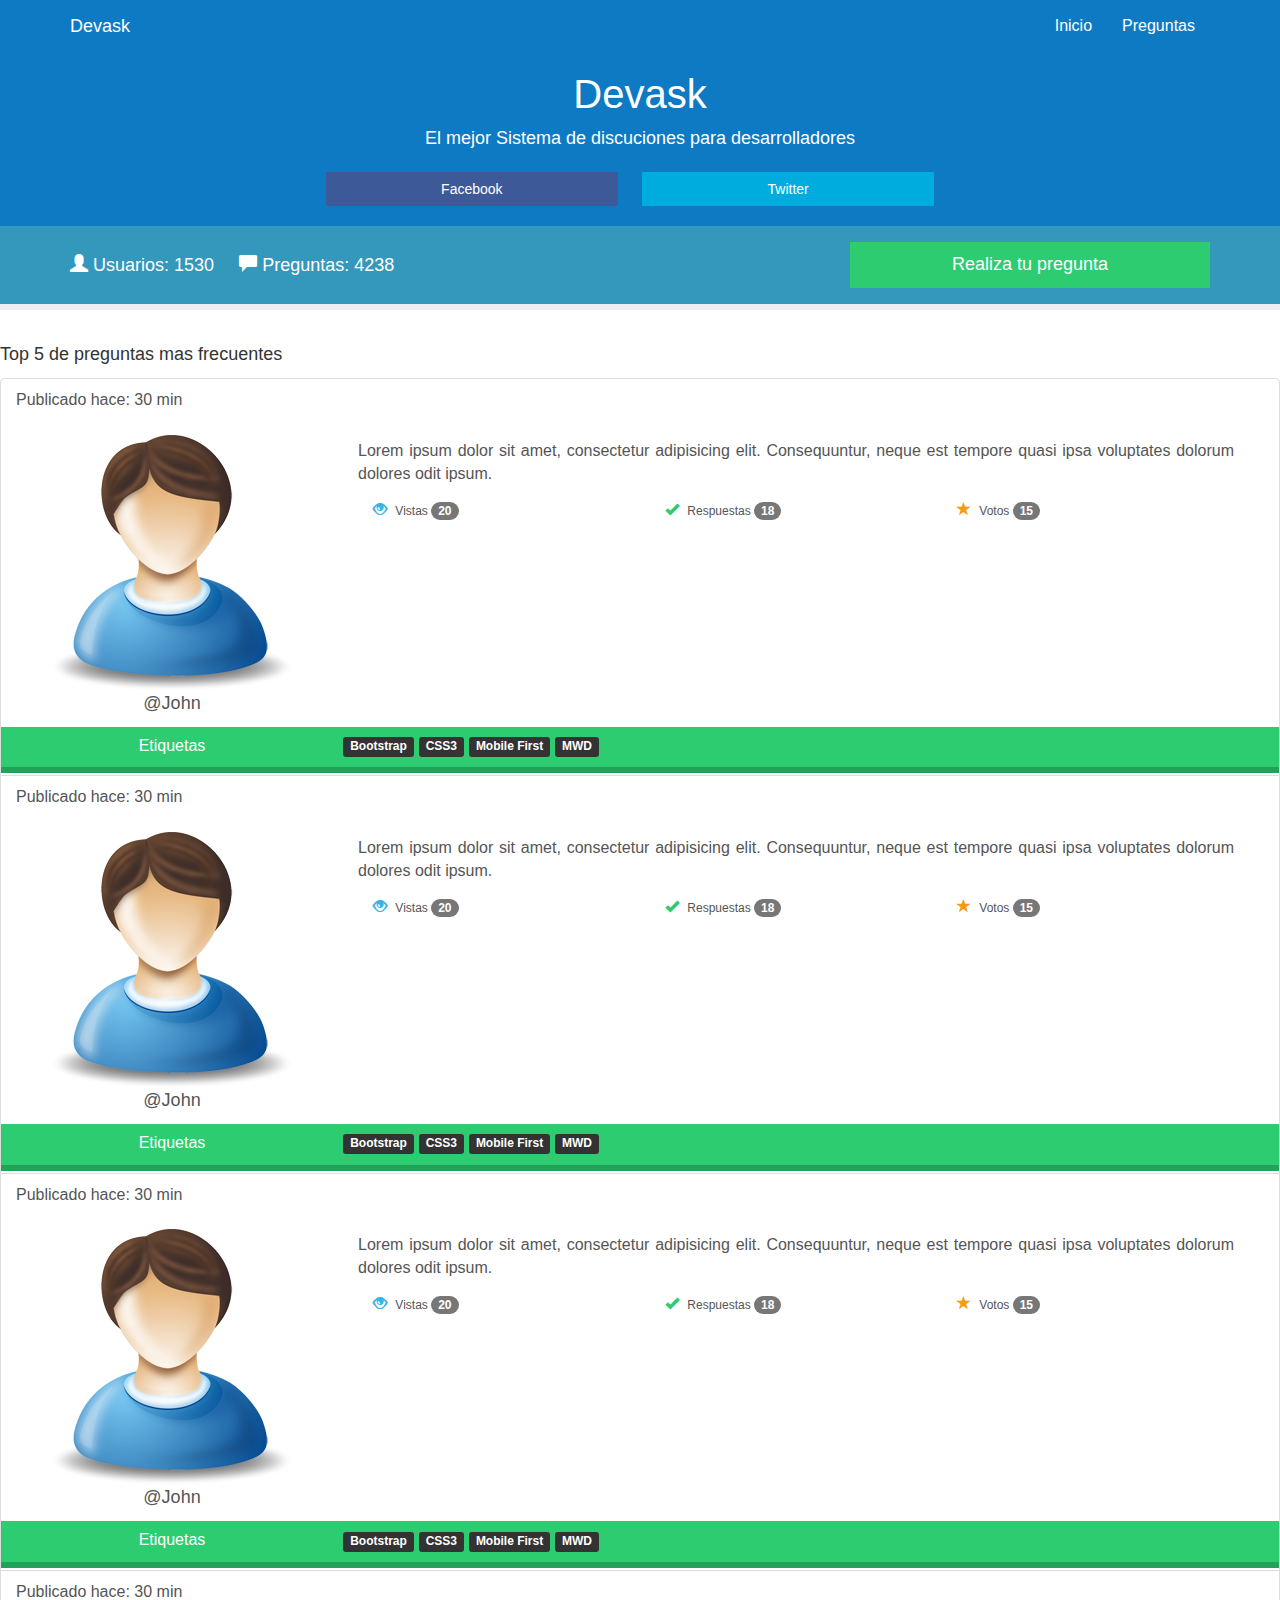
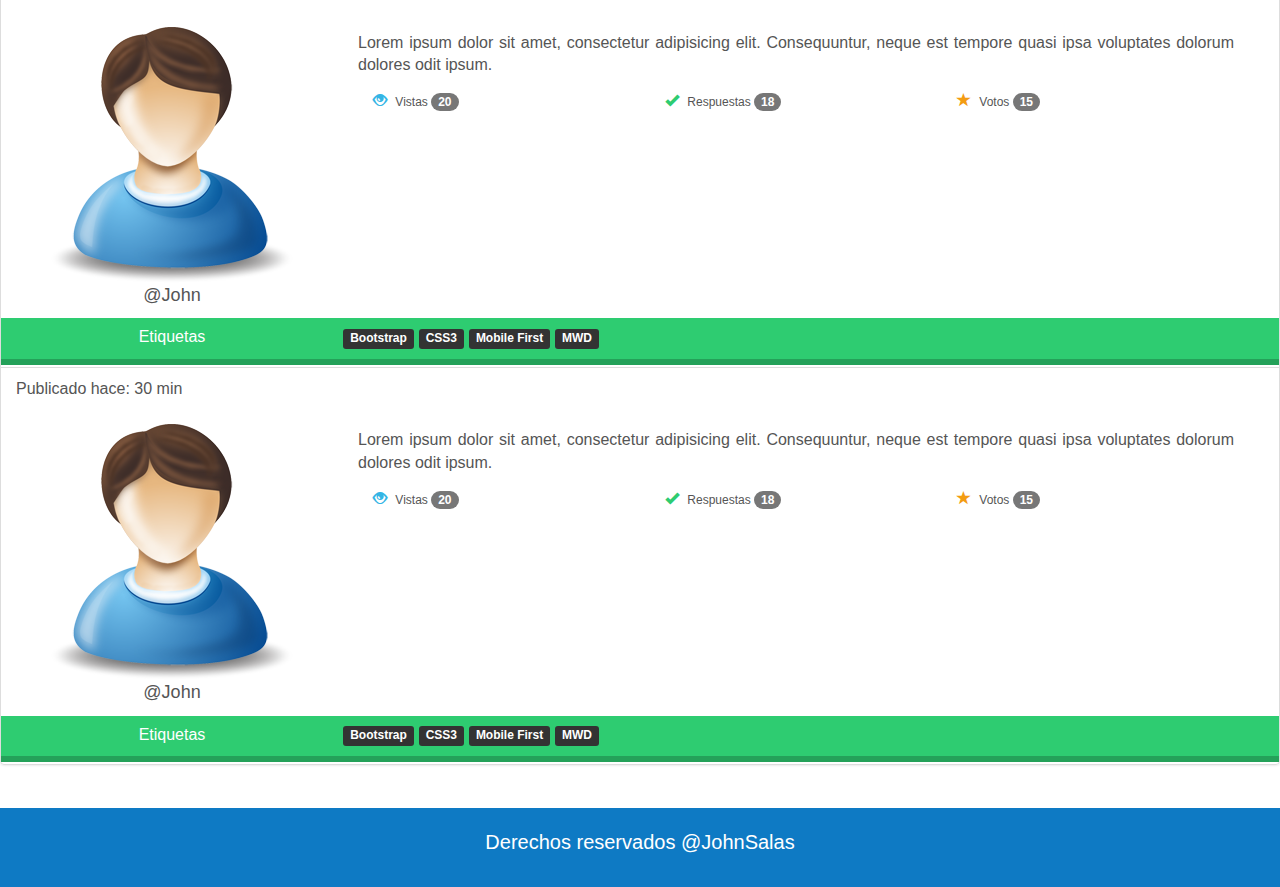
<file: devask/index.html>
<!doctype html>
<!--[if lt IE 7]>      <html class="no-js lt-ie9 lt-ie8 lt-ie7" lang=""> <![endif]-->
<!--[if IE 7]>         <html class="no-js lt-ie9 lt-ie8" lang=""> <![endif]-->
<!--[if IE 8]>         <html class="no-js lt-ie9" lang=""> <![endif]-->
<!--[if gt IE 8]><!--> <html class="no-js" lang=""> <!--<![endif]-->

<head>
    <meta charset="utf-8">
    <meta http-equiv="X-UA-Compatible" content="IE=edge,chrome=1">
    <title></title>
    <meta name="description" content="">
    <meta name="viewport" content="width=device-width, initial-scale=1">

    <link rel="stylesheet" href="css/bootstrap.min.css">
    </style>
    <link rel="stylesheet" href="css/bootstrap-theme.min.css">
    <link rel="stylesheet" href="css/main.css">

    <script src="js/vendor/modernizr-2.8.3.min.js"></script>
</head>

<body>
    <!--[if lt IE 8]>
            <p class="browserupgrade">You are using an <strong>outdated</strong> browser. Please <a href="http://browsehappy.com/">upgrade your browser</a> to improve your experience.</p>
        <![endif]-->

    <nav class="navbar navbar-personalizado">
        <div class="container">
            <div class="navbar-header">
                <button class="navbar-toggle" data-toggle="collapse" data-target="#menu">
                    <span class="icon-bar app-bar"></span>
                    <span class="icon-bar app-bar"></span>
                    <span class="icon-bar app-bar"></span>
                </button>
                <a href="" class="navbar-brand link-personalizado">Devask</a>
            </div>
            <div class="collapse navbar-collapse" id="menu">
                <ul class="nav navbar-nav navbar-right nav-personalizado">
                    <li><a href="#">Inicio</a></li>
                    <li><a href="#">Preguntas</a></li>
                </ul>
            </div>

        </div>
    </nav>
    <section class="app-principal">
        <div class="container">
            <h1 class="app-titulo">Devask</h1>
            <p class="app-descripcion">El mejor Sistema de discuciones para desarrolladores</p>
            <div class="app-redes">
                <div class="app-sociales">
                    <div class="app-facebook">
                        <button class="btn btn-facebook btn-block"><span class="icon-facebook"></span><span>Facebook</span></button>
                    </div>
                    <div class="app-twitter">
                        <button class="btn btn-twitter btn-block"><span class="icon-twitter"></span><span>Twitter</span></button>
                    </div>
                </div>
            </div>
        </div>
    </section>
    <section class="app-preguntar">
        <div class="container">
            <div class="row">
                <div class="hidden-xs col-sm-6">
                    <div class="app-datos">
                        <div class="gl-usuario">
                            <span class="glyphicon glyphicon-user"></span>
                            <span>Usuarios:   1530</span>
                        </div>
                        <div class="gl-preguntas">
                            <span class="glyphicon glyphicon-comment"></span>
                            <span>Preguntas:   4238</span>
                        </div>
                    </div>
                </div>
                <div class="col-xs-12 col-sm-offset-2 col-sm-4">
                    <button class="btn btn-preguntar btn-block btn-lg">
                        <span>Realiza tu pregunta</span>
                    </button>
                </div>
            </div>
        </div>
    </section>
    <secion class="container">
        <p class="app-top">Top 5 de preguntas mas frecuentes</p>
        <div class="list-group">

            <a href="#" class="list-group-item">
                <div class="row">
                    <div class="col-xs-12 col-sm-12 col-md-12">
                        <span>Publicado hace: 30 min</span>
                        <br>
                        <br>
                    </div>
                    <div class="col-xs-12 col-sm-12 col-md-12">
                        <div class="col-xs-3">
                            <figure><img src="img/user.png" alt="Usuario" class="img-responsive app-img-centrar">
                                <p class="app-user">@John</p>
                            </figure>
                        </div>
                        <div class="col-xs-9">
                            <div class="col-xs-12">
                                <p class="app-justificar">Lorem ipsum dolor sit amet, consectetur adipisicing elit. Consequuntur, neque est tempore quasi ipsa voluptates dolorum dolores odit ipsum.</p>
                            </div>
                            <div class="hidden-xs col-sm-12 app-textM">
                                <div class="col-sm-4">
                                    <span class="glyphicon glyphicon-eye-open gl-vistas"></span>
                                    <span>Vistas</span>
                                    <span class="badge">20</span>
                                </div>
                                <div class="col-sm-4">
                                    <span class="glyphicon glyphicon-ok gl-respuestas"></span>
                                    <span>Respuestas</span>
                                    <span class="badge">18</span>
                                </div>
                                <div class="col-sm-4">
                                    <span class="glyphicon glyphicon-star gl-votos"></span>
                                    <span>Votos</span>
                                    <span class="badge">15</span>
                                </div>
                            </div>
                        </div>
                    </div>
                    <div class="hidden-xs hidden-sm col-md-12 app-etiquetas">
                        <div class="col-md-3">
                            <p class="app-centrar">Etiquetas</p>
                        </div>
                        <div class="col-md-9">
                            <span class="label label-etiqueta">Bootstrap</span>
                            <span class="label label-etiqueta">CSS3</span>
                            <span class="label label-etiqueta">Mobile First</span>
                            <span class="label label-etiqueta">MWD</span>
                        </div>
                    </div>
                </div>
            </a>
            <a href="#" class="list-group-item">
                <div class="row">
                    <div class="col-xs-12 col-sm-12 col-md-12">
                        <span>Publicado hace: 30 min</span>
                        <br>
                        <br>
                    </div>
                    <div class="col-xs-12 col-sm-12 col-md-12">
                        <div class="col-xs-3">
                            <figure><img src="img/user.png" alt="Usuario" class="img-responsive app-img-centrar">
                                <p class="app-user">@John</p>
                            </figure>
                        </div>
                        <div class="col-xs-9">
                            <div class="col-xs-12">
                                <p class="app-justificar">Lorem ipsum dolor sit amet, consectetur adipisicing elit. Consequuntur, neque est tempore quasi ipsa voluptates dolorum dolores odit ipsum.</p>
                            </div>
                            <div class="hidden-xs col-sm-12 app-textM">
                                <div class="col-sm-4">
                                    <span class="glyphicon glyphicon-eye-open gl-vistas"></span>
                                    <span>Vistas</span>
                                    <span class="badge">20</span>
                                </div>
                                <div class="col-sm-4">
                                    <span class="glyphicon glyphicon-ok gl-respuestas"></span>
                                    <span>Respuestas</span>
                                    <span class="badge">18</span>
                                </div>
                                <div class="col-sm-4">
                                    <span class="glyphicon glyphicon-star gl-votos"></span>
                                    <span>Votos</span>
                                    <span class="badge">15</span>
                                </div>
                            </div>
                        </div>
                    </div>
                    <div class="hidden-xs hidden-sm col-md-12 app-etiquetas">
                        <div class="col-md-3">
                            <p class="app-centrar">Etiquetas</p>
                        </div>
                        <div class="col-md-9">
                            <span class="label label-etiqueta">Bootstrap</span>
                            <span class="label label-etiqueta">CSS3</span>
                            <span class="label label-etiqueta">Mobile First</span>
                            <span class="label label-etiqueta">MWD</span>
                        </div>
                    </div>
                </div>
            </a>
            <a href="#" class="list-group-item">
                <div class="row">
                    <div class="col-xs-12 col-sm-12 col-md-12">
                        <span>Publicado hace: 30 min</span>
                        <br>
                        <br>
                    </div>
                    <div class="col-xs-12 col-sm-12 col-md-12">
                        <div class="col-xs-3">
                            <figure><img src="img/user.png" alt="Usuario" class="img-responsive app-img-centrar">
                                <p class="app-user">@John</p>
                            </figure>
                        </div>
                        <div class="col-xs-9">
                            <div class="col-xs-12">
                                <p class="app-justificar">Lorem ipsum dolor sit amet, consectetur adipisicing elit. Consequuntur, neque est tempore quasi ipsa voluptates dolorum dolores odit ipsum.</p>
                            </div>
                            <div class="hidden-xs col-sm-12 app-textM">
                                <div class="col-sm-4">
                                    <span class="glyphicon glyphicon-eye-open gl-vistas"></span>
                                    <span>Vistas</span>
                                    <span class="badge">20</span>
                                </div>
                                <div class="col-sm-4">
                                    <span class="glyphicon glyphicon-ok gl-respuestas"></span>
                                    <span>Respuestas</span>
                                    <span class="badge">18</span>
                                </div>
                                <div class="col-sm-4">
                                    <span class="glyphicon glyphicon-star gl-votos"></span>
                                    <span>Votos</span>
                                    <span class="badge">15</span>
                                </div>
                            </div>
                        </div>
                    </div>
                    <div class="hidden-xs hidden-sm col-md-12 app-etiquetas">
                        <div class="col-md-3">
                            <p class="app-centrar">Etiquetas</p>
                        </div>
                        <div class="col-md-9">
                            <span class="label label-etiqueta">Bootstrap</span>
                            <span class="label label-etiqueta">CSS3</span>
                            <span class="label label-etiqueta">Mobile First</span>
                            <span class="label label-etiqueta">MWD</span>
                        </div>
                    </div>
                </div>
            </a>
            <a href="#" class="list-group-item">
                <div class="row">
                    <div class="col-xs-12 col-sm-12 col-md-12">
                        <span>Publicado hace: 30 min</span>
                        <br>
                        <br>
                    </div>
                    <div class="col-xs-12 col-sm-12 col-md-12">
                        <div class="col-xs-3">
                            <figure><img src="img/user.png" alt="Usuario" class="img-responsive app-img-centrar">
                                <p class="app-user">@John</p>
                            </figure>
                        </div>
                        <div class="col-xs-9">
                            <div class="col-xs-12">
                                <p class="app-justificar">Lorem ipsum dolor sit amet, consectetur adipisicing elit. Consequuntur, neque est tempore quasi ipsa voluptates dolorum dolores odit ipsum.</p>
                            </div>
                            <div class="hidden-xs col-sm-12 app-textM">
                                <div class="col-sm-4">
                                    <span class="glyphicon glyphicon-eye-open gl-vistas"></span>
                                    <span>Vistas</span>
                                    <span class="badge">20</span>
                                </div>
                                <div class="col-sm-4">
                                    <span class="glyphicon glyphicon-ok gl-respuestas"></span>
                                    <span>Respuestas</span>
                                    <span class="badge">18</span>
                                </div>
                                <div class="col-sm-4">
                                    <span class="glyphicon glyphicon-star gl-votos"></span>
                                    <span>Votos</span>
                                    <span class="badge">15</span>
                                </div>
                            </div>
                        </div>
                    </div>
                    <div class="hidden-xs hidden-sm col-md-12 app-etiquetas">
                        <div class="col-md-3">
                            <p class="app-centrar">Etiquetas</p>
                        </div>
                        <div class="col-md-9">
                            <span class="label label-etiqueta">Bootstrap</span>
                            <span class="label label-etiqueta">CSS3</span>
                            <span class="label label-etiqueta">Mobile First</span>
                            <span class="label label-etiqueta">MWD</span>
                        </div>
                    </div>
                </div>
            </a>
            <a href="#" class="list-group-item">
                <div class="row">
                    <div class="col-xs-12 col-sm-12 col-md-12">
                        <span>Publicado hace: 30 min</span>
                        <br>
                        <br>
                    </div>
                    <div class="col-xs-12 col-sm-12 col-md-12">
                        <div class="col-xs-3">
                            <figure><img src="img/user.png" alt="Usuario" class="img-responsive app-img-centrar">
                                <p class="app-user">@John</p>
                            </figure>
                        </div>
                        <div class="col-xs-9">
                            <div class="col-xs-12">
                                <p class="app-justificar">Lorem ipsum dolor sit amet, consectetur adipisicing elit. Consequuntur, neque est tempore quasi ipsa voluptates dolorum dolores odit ipsum.</p>
                            </div>
                            <div class="hidden-xs col-sm-12 app-textM">
                                <div class="col-sm-4">
                                    <span class="glyphicon glyphicon-eye-open gl-vistas"></span>
                                    <span>Vistas</span>
                                    <span class="badge">20</span>
                                </div>
                                <div class="col-sm-4">
                                    <span class="glyphicon glyphicon-ok gl-respuestas"></span>
                                    <span>Respuestas</span>
                                    <span class="badge">18</span>
                                </div>
                                <div class="col-sm-4">
                                    <span class="glyphicon glyphicon-star gl-votos"></span>
                                    <span>Votos</span>
                                    <span class="badge">15</span>
                                </div>
                            </div>
                        </div>
                    </div>
                    <div class="hidden-xs hidden-sm col-md-12 app-etiquetas">
                        <div class="col-md-3">
                            <p class="app-centrar">Etiquetas</p>
                        </div>
                        <div class="col-md-9">
                            <span class="label label-etiqueta">Bootstrap</span>
                            <span class="label label-etiqueta">CSS3</span>
                            <span class="label label-etiqueta">Mobile First</span>
                            <span class="label label-etiqueta">MWD</span>
                        </div>
                    </div>
                </div>
            </a>
        </div>
    </secion>
    <footer class="app-footer">
        <div class="container">
            <p>Derechos reservados @JohnSalas</p>
        </div>
    </footer>
    <script>
        window.jQuery || document.write('<script src="js/vendor/jquery-1.11.2.min.js"><\/script>')
    </script>

    <script src="js/vendor/bootstrap.min.js"></script>

    <script src="js/main.js"></script>
</body>
</html>
</file>
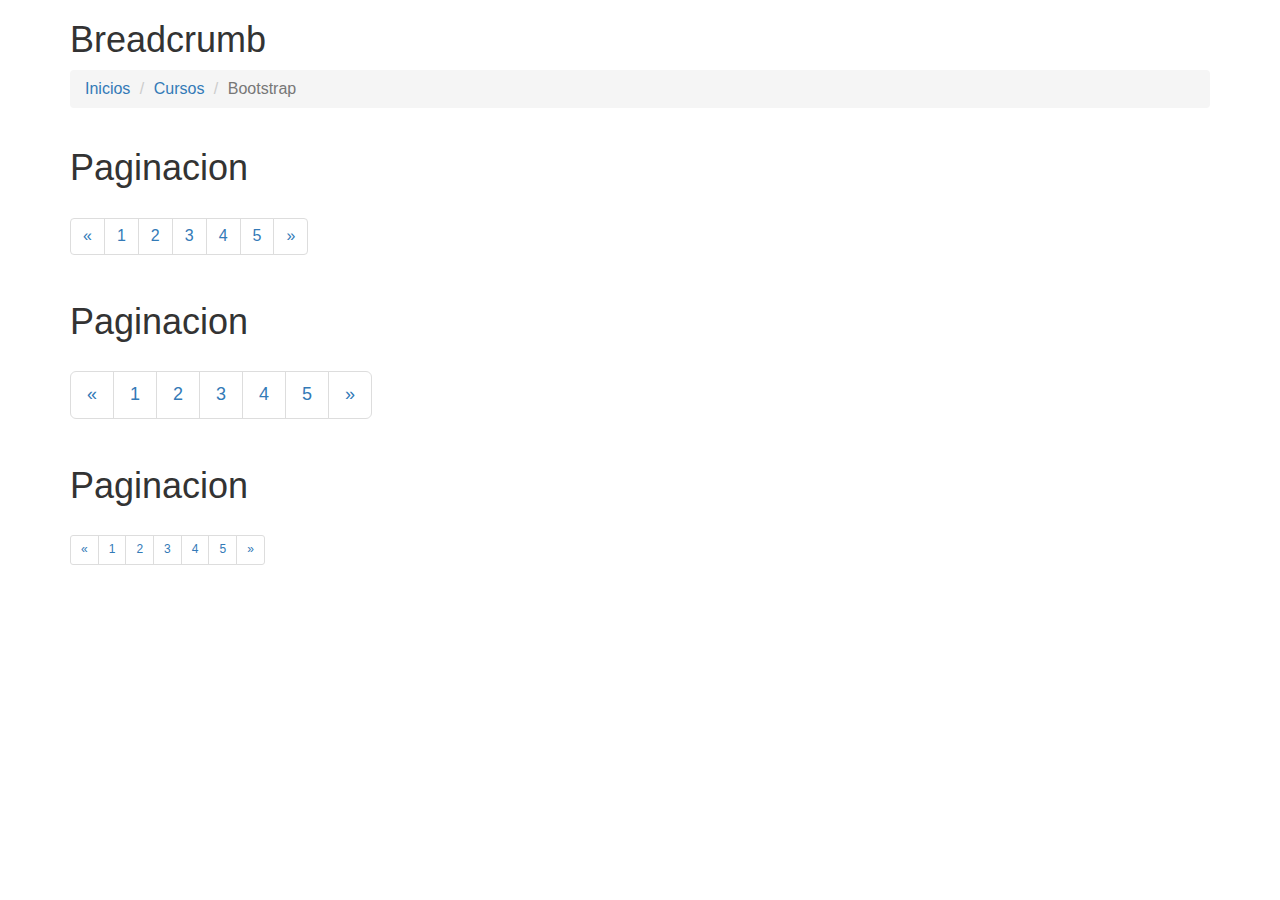
<file: devask/componentes.html>
<!doctype html>
<!--[if lt IE 7]>      <html class="no-js lt-ie9 lt-ie8 lt-ie7" lang=""> <![endif]-->
<!--[if IE 7]>         <html class="no-js lt-ie9 lt-ie8" lang=""> <![endif]-->
<!--[if IE 8]>         <html class="no-js lt-ie9" lang=""> <![endif]-->
<!--[if gt IE 8]><!-->
<html class="no-js" lang="">
<!--<![endif]-->

<head>
    <meta charset="utf-8">
    <meta http-equiv="X-UA-Compatible" content="IE=edge,chrome=1">
    <title></title>
    <meta name="description" content="">
    <meta name="viewport" content="width=device-width, initial-scale=1">

    <link rel="stylesheet" href="css/bootstrap.min.css">
    </style>
    <link rel="stylesheet" href="css/bootstrap-theme.min.css">
    <link rel="stylesheet" href="css/main.css">

    <script src="js/vendor/modernizr-2.8.3.min.js"></script>
</head>

<body>
    <!--[if lt IE 8]>
            <p class="browserupgrade">You are using an <strong>outdated</strong> browser. Please <a href="http://browsehappy.com/">upgrade your browser</a> to improve your experience.</p>
        <![endif]-->

    <div class="container">
        <h1>Breadcrumb</h1>
        <ol class="breadcrumb">
            <li><a href="#">Inicios</a></li>
            <li><a href="#">Cursos</a></li>
            <li class="active">Bootstrap</li>
        </ol>
    </div>

    <div class="container">
        <h1>Paginacion</h1>
        <ul class="pagination">
            <li><a href="#">&laquo;</a></li>
            <li><a href="#">1</a></li>
            <li><a href="#">2</a></li>
            <li><a href="#">3</a></li>
            <li><a href="#">4</a></li>
            <li><a href="#">5</a></li>
            <li><a href="#">&raquo;</a></li>
        </ul>
    </div>
    <div class="container">
        <h1>Paginacion</h1>
        <ul class="pagination pagination-lg">
            <li><a href="#">&laquo;</a></li>
            <li><a href="#">1</a></li>
            <li><a href="#">2</a></li>
            <li><a href="#">3</a></li>
            <li><a href="#">4</a></li>
            <li><a href="#">5</a></li>
            <li><a href="#">&raquo;</a></li>
        </ul>
    </div>
    <div class="container">
        <h1>Paginacion</h1>
        <ul class="pagination pagination-sm">
            <li><a href="#">&laquo;</a></li>
            <li><a href="#">1</a></li>
            <li><a href="#">2</a></li>
            <li><a href="#">3</a></li>
            <li><a href="#">4</a></li>
            <li><a href="#">5</a></li>
            <li><a href="#">&raquo;</a></li>
        </ul>
    </div>

    <script>
        window.jQuery || document.write('<script src="js/vendor/jquery-1.11.2.min.js"><\/script>')
    </script>

    <script src="js/vendor/bootstrap.min.js"></script>

    <script src="js/main.js"></script>
</body>

</html>
</file>
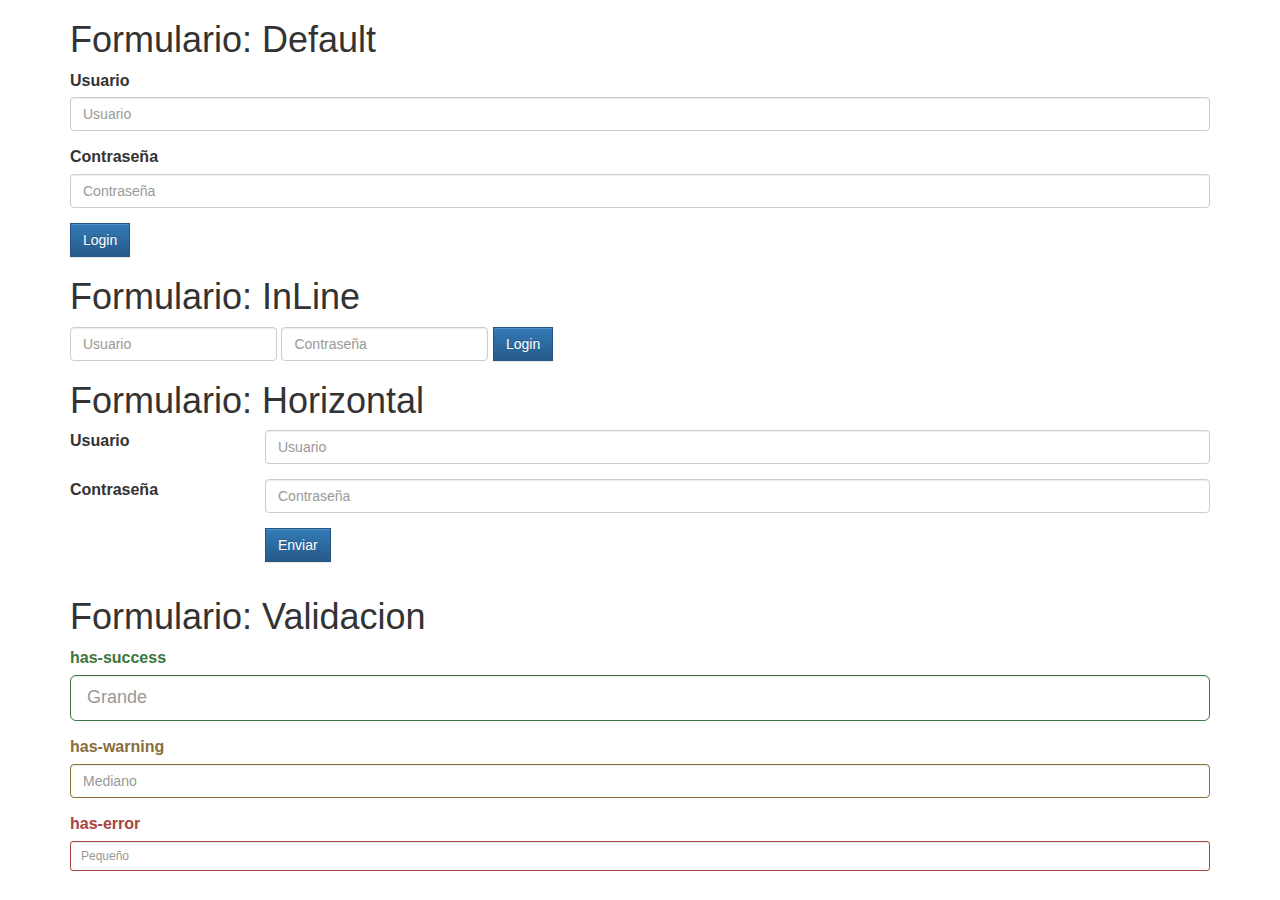
<file: devask/formularios.html>
<!doctype html>
<!--[if lt IE 7]>      <html class="no-js lt-ie9 lt-ie8 lt-ie7" lang=""> <![endif]-->
<!--[if IE 7]>         <html class="no-js lt-ie9 lt-ie8" lang=""> <![endif]-->
<!--[if IE 8]>         <html class="no-js lt-ie9" lang=""> <![endif]-->
<!--[if gt IE 8]><!--> 
<html class="no-js" lang=""> <!--<![endif]-->

<head>
    <meta charset="utf-8">
    <meta http-equiv="X-UA-Compatible" content="IE=edge,chrome=1">
    <title></title>
    <meta name="description" content="">
    <meta name="viewport" content="width=device-width, initial-scale=1">

    <link rel="stylesheet" href="css/bootstrap.min.css">
    </style>
    <link rel="stylesheet" href="css/bootstrap-theme.min.css">
    <link rel="stylesheet" href="css/main.css">

    <script src="js/vendor/modernizr-2.8.3.min.js"></script>
</head>

<body>
    <!--[if lt IE 8]>
            <p class="browserupgrade">You are using an <strong>outdated</strong> browser. Please <a href="http://browsehappy.com/">upgrade your browser</a> to improve your experience.</p>
        <![endif]-->

    <div class="container">
        <h1>Formulario: Default</h1>
        <form>
            <div class="form-group">
                <label for="Usuario">Usuario</label>
                <input type="text" class="form-control" placeholder="Usuario" id="Usuario">
            </div>
            <div class="form-group">
                <label for="Contraseña">Contraseña</label>
                <input type="text" class="form-control" placeholder="Contraseña" id="Contraseña">
            </div>
            <button class="btn btn-primary">Login</button>
        </form>
    </div>

    <div class="container">
        <h1>Formulario: InLine</h1>
        <form class="form-inline">
            <div class="form-group">
                <label for="Usuario" class="sr-only">Usuario</label>
                <input type="text" class="form-control" placeholder="Usuario" id="Usuario">
            </div>
            <div class="form-group">
                <label for="Contraseña" class="sr-only">Contraseña</label>
                <input type="text" class="form-control" placeholder="Contraseña" id="Contraseña">
            </div>
            <button class="btn btn-primary">Login</button>
        </form>
    </div>

    <div class="container">
        <h1>Formulario: Horizontal</h1>
        <form class="form-horizontal">
            <div class="form-group">
                <label for="Usuario" class="col-sm-2">Usuario</label>
                <div class="col-sm-10">
                    <input type="text" class="form-control" placeholder="Usuario">
                </div>
            </div>
            <div class="form-group">
                <label for="Contraseña" class="col-sm-2">Contraseña</label>
                <div class="col-sm-10">
                    <input type="text" class="form-control" placeholder="Contraseña">
                </div>
            </div>
            <div class="form-group">
                <div class="col-sm-offset-2 col-sm-10">
                    <button class="btn btn-primary">Enviar</button>
                </div>
            </div>
        </form>
    </div>

    <div class="container">
        <h1>Formulario: Validacion</h1>
        <div class="form-group has-success">
            <label for="input1" class="control-label"> has-success</label>
            <input type="text" class="form-control input-lg" placeholder="Grande">
        </div>
        <div class="form-group has-warning">
            <label for="input2" class="control-label"> has-warning</label>
            <input type="text" class="form-control" placeholder="Mediano">
        </div>
        <div class="form-group has-error">
            <label for="input3" class="control-label"> has-error</label>
            <input type="text" class="form-control input-sm" placeholder="Pequeño">
        </div>
    </div>

    <script>
        window.jQuery || document.write('<script src="js/vendor/jquery-1.11.2.min.js"><\/script>')
    </script>

    <script src="js/vendor/bootstrap.min.js"></script>

    <script src="js/main.js"></script>
</body>
</html>
</file>
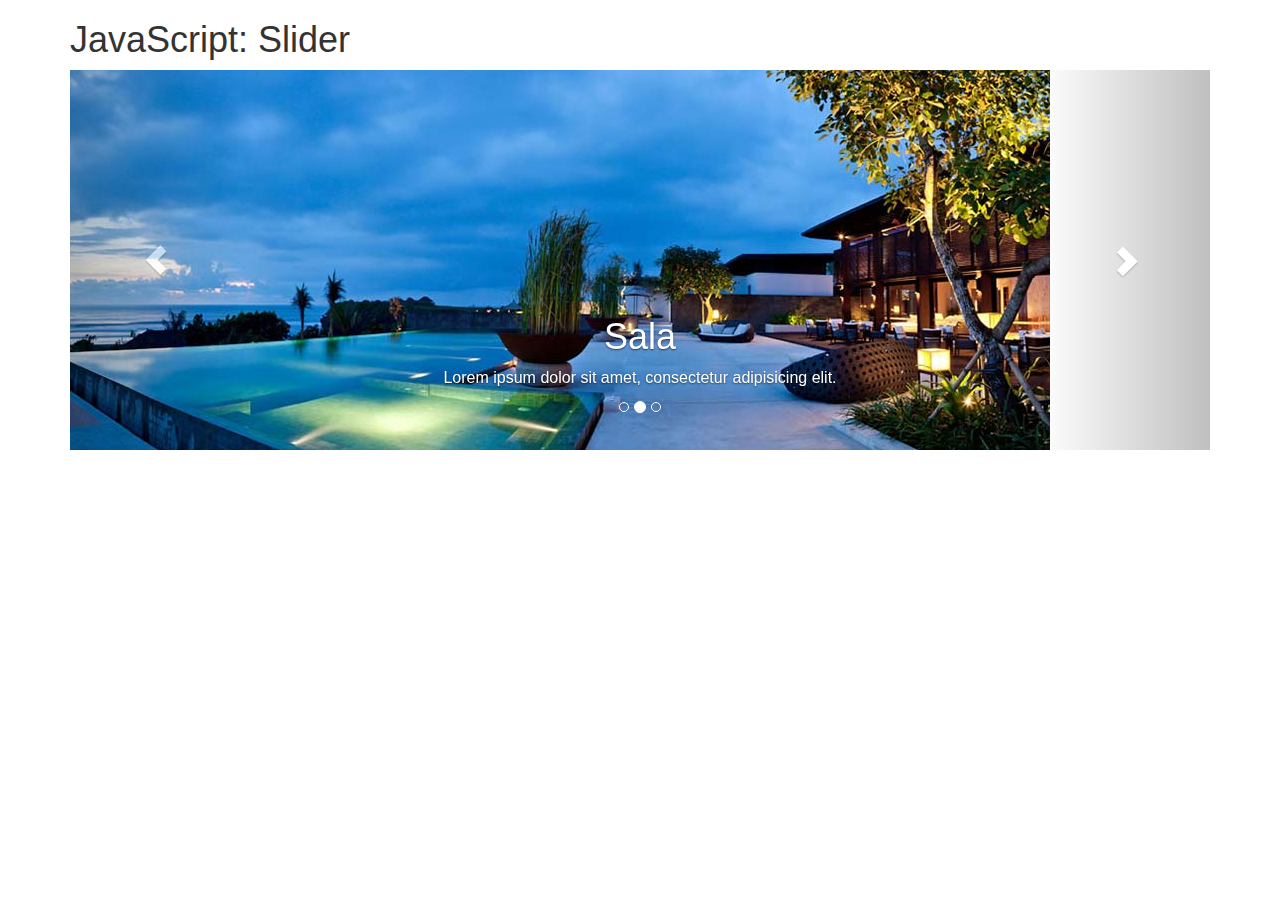
<file: devask/javascript.html>
<!doctype html>
<!--[if lt IE 7]>      <html class="no-js lt-ie9 lt-ie8 lt-ie7" lang=""> <![endif]-->
<!--[if IE 7]>         <html class="no-js lt-ie9 lt-ie8" lang=""> <![endif]-->
<!--[if IE 8]>         <html class="no-js lt-ie9" lang=""> <![endif]-->
<!--[if gt IE 8]><!-->
<html class="no-js" lang="">
<!--<![endif]-->

<head>
    <meta charset="utf-8">
    <meta http-equiv="X-UA-Compatible" content="IE=edge,chrome=1">
    <title></title>
    <meta name="description" content="">
    <meta name="viewport" content="width=device-width, initial-scale=1">

    <link rel="stylesheet" href="css/bootstrap.min.css">
    </style>
    <link rel="stylesheet" href="css/bootstrap-theme.min.css">
    <link rel="stylesheet" href="css/main.css">

    <script src="js/vendor/modernizr-2.8.3.min.js"></script>
</head>

<body>
    <!--[if lt IE 8]>
            <p class="browserupgrade">You are using an <strong>outdated</strong> browser. Please <a href="http://browsehappy.com/">upgrade your browser</a> to improve your experience.</p>
        <![endif]-->

    <div class="container">
        <h1>JavaScript: Slider</h1>
        <div class="carousel slide" id="miSlider" data-ride="carousel">
            <ol class="carousel-indicators">
                <li data-target="#miSlider" data-slide-to="0" class="active"></li>
                <li data-target="#miSlider" data-slide-to="1"></li>
                <li data-target="#miSlider" data-slide-to="2"></li>
            </ol>
            <div class="carousel-inner">
                <div class="item active">
                    <img src="img/01.jpg" alt="Imagen01">
                    <div class="carousel-caption">
                        <h1>Sala</h1>
                        <p>Lorem ipsum dolor sit amet, consectetur adipisicing elit.</p>
                    </div>
                </div>
                <div class="item">
                    <img src="img/02.jpg" alt="Imagen02">
                    <div class="carousel-caption">
                        <h1>Sala</h1>
                        <p>Lorem ipsum dolor sit amet, consectetur adipisicing elit.</p>
                    </div>
                </div>
                <div class="item">
                    <img src="img/03.jpg" alt="Imagen03">
                    <div class="carousel-caption">
                        <div class="row">
                            <div class="col-xs-12 col-sm-12">
                                <h1>Perro</h1>
                            </div>
                            <div class="hidden-xs col-sm-12">
                                <p>Lorem ipsum dolor sit amet, consectetur adipisicing elit. Libero recusandae nam excepturi error, eligendi dicta obcaecati expedita vitae modi molestias id ut quod. Minus earum nihil, dolorum porro id at.</p>
                            </div>
                        </div>
                    </div>
                </div>
            </div>
            <a href="#miSlider" class="carousel-control left" data-slide="prev">
                <span class="glyphicon glyphicon-chevron-left"></span>
            </a>
            <a href="#miSlider" class="carousel-control right" data-slide="prev">
                <span class="glyphicon glyphicon-chevron-right"></span>
            </a>
        </div>
    </div>

    <script>
        window.jQuery || document.write('<script src="js/vendor/jquery-1.11.2.min.js"><\/script>')

    </script>

    <script src="js/vendor/bootstrap.min.js"></script>

    <script src="js/main.js"></script>
</body>

</html>
</file>
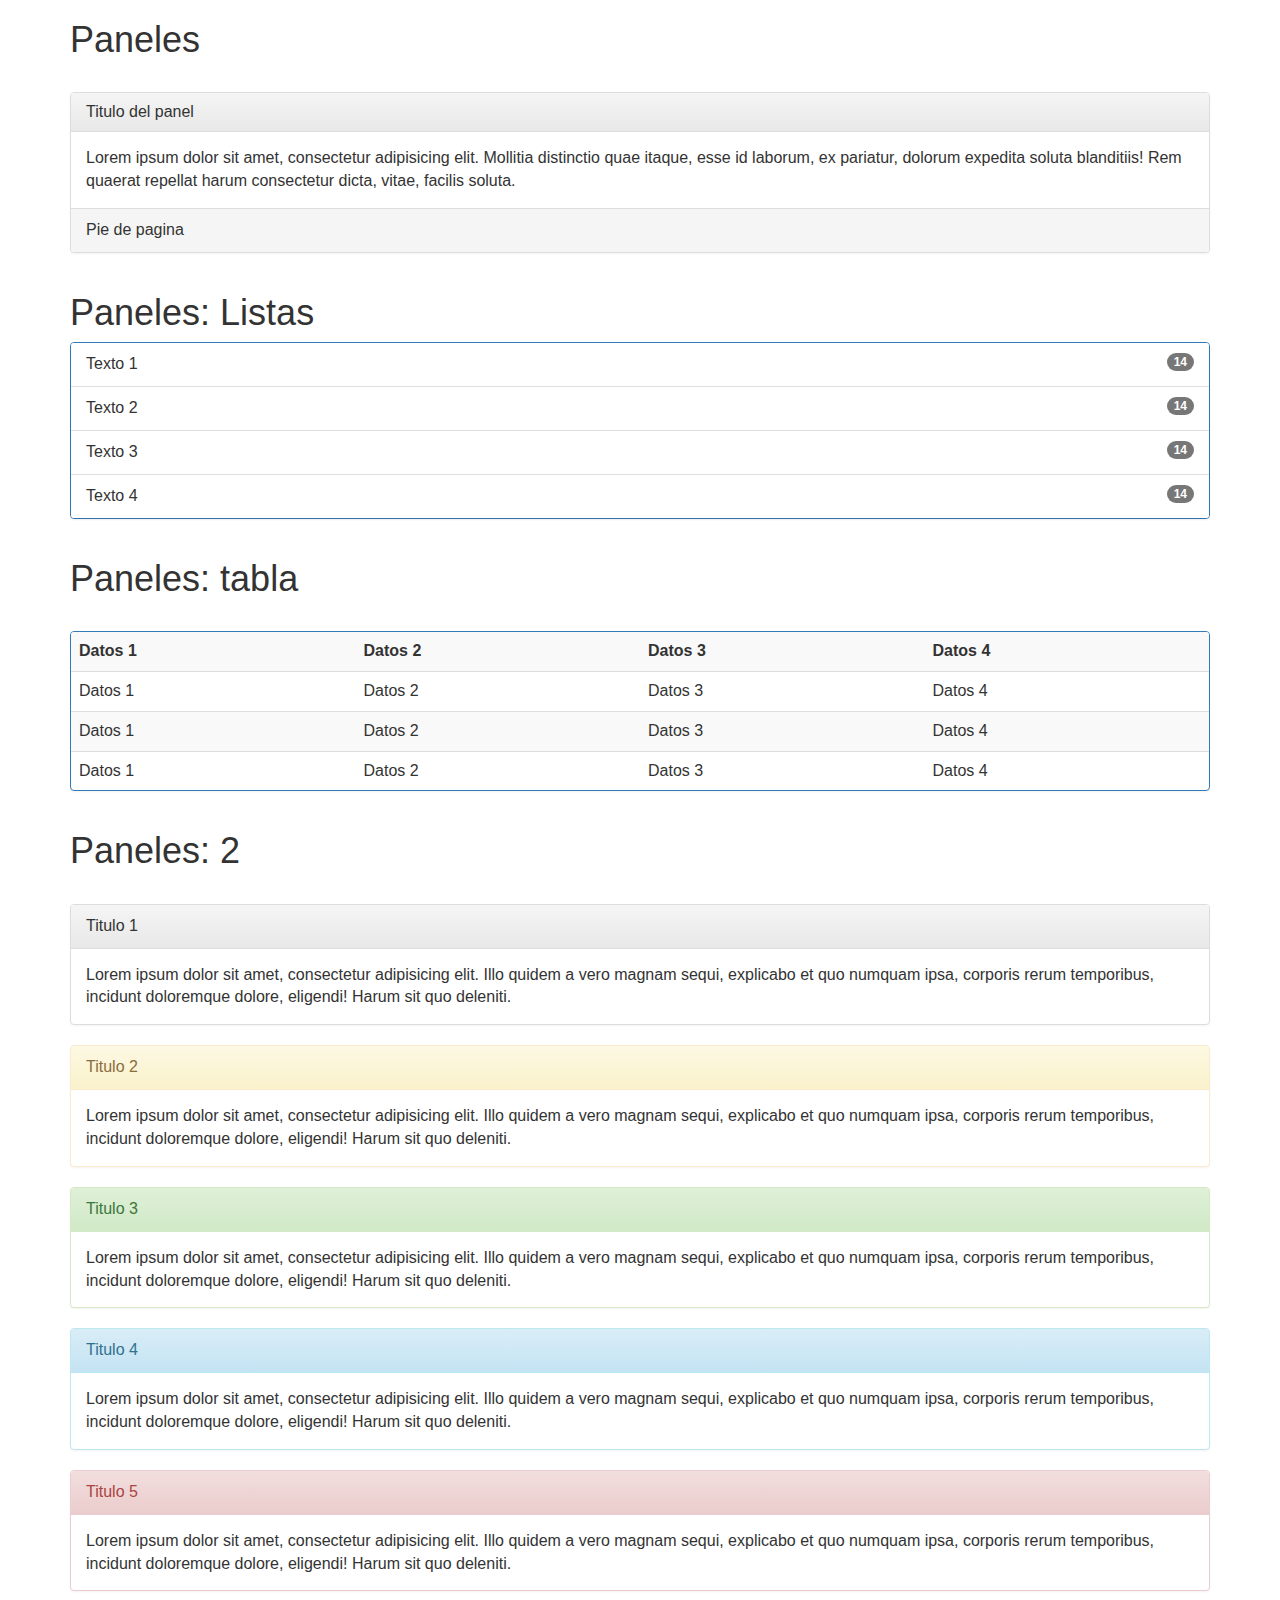
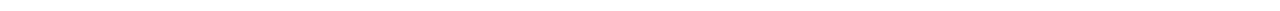
<file: devask/paneles.html>
<!doctype html>
<!--[if lt IE 7]>      <html class="no-js lt-ie9 lt-ie8 lt-ie7" lang=""> <![endif]-->
<!--[if IE 7]>         <html class="no-js lt-ie9 lt-ie8" lang=""> <![endif]-->
<!--[if IE 8]>         <html class="no-js lt-ie9" lang=""> <![endif]-->
<!--[if gt IE 8]><!-->
<html class="no-js" lang="">
<!--<![endif]-->

<head>
    <meta charset="utf-8">
    <meta http-equiv="X-UA-Compatible" content="IE=edge,chrome=1">
    <title></title>
    <meta name="description" content="">
    <meta name="viewport" content="width=device-width, initial-scale=1">

    <link rel="stylesheet" href="css/bootstrap.min.css">
    </style>
    <link rel="stylesheet" href="css/bootstrap-theme.min.css">
    <link rel="stylesheet" href="css/main.css">

    <script src="js/vendor/modernizr-2.8.3.min.js"></script>
</head>

<body>
    <!--[if lt IE 8]>
            <p class="browserupgrade">You are using an <strong>outdated</strong> browser. Please <a href="http://browsehappy.com/">upgrade your browser</a> to improve your experience.</p>
        <![endif]-->

    <div class="container">
        <h1>Paneles</h1>
        <br>
        <div class="panel panel-default">
            <div class="panel-heading">
                <h3 class="panel-title">Titulo del panel</h3></div>
            <div class="panel-body">Lorem ipsum dolor sit amet, consectetur adipisicing elit. Mollitia distinctio quae itaque, esse id laborum, ex pariatur, dolorum expedita soluta blanditiis! Rem quaerat repellat harum consectetur dicta, vitae, facilis soluta.</div>
            <div class="panel-footer">Pie de pagina</div>
        </div>
    </div>

    <div class="container">
        <h1>Paneles: Listas</h1>
        <bt></bt>
        <div class="panel panel-primary">
            <ul class="list-group">
                <li class="list-group-item">Texto 1<span class="badge">14</span></li>
                <li class="list-group-item">Texto 2<span class="badge">14</span></li>
                <li class="list-group-item">Texto 3<span class="badge">14</span></li>
                <li class="list-group-item">Texto 4<span class="badge">14</span></li>
            </ul>
        </div>
    </div>

    <div class="container">
        <h1>Paneles: tabla</h1>
        <br>
        <div class="panel panel-primary">
            <table class="table table-striped">
                <tr>
                    <th>Datos 1</th>
                    <th>Datos 2</th>
                    <th>Datos 3</th>
                    <th>Datos 4</th>
                </tr>
                <tr>
                    <td>Datos 1</td>
                    <td>Datos 2</td>
                    <td>Datos 3</td>
                    <td>Datos 4</td>
                </tr>
                <tr>
                    <td>Datos 1</td>
                    <td>Datos 2</td>
                    <td>Datos 3</td>
                    <td>Datos 4</td>
                </tr>
                <tr>
                    <td>Datos 1</td>
                    <td>Datos 2</td>
                    <td>Datos 3</td>
                    <td>Datos 4</td>
                </tr>
            </table>
        </div>
    </div>

    <div class="container">
        <h1>Paneles: 2</h1>
        <br>
        <div class="panel panel-default">
            <div class="panel-heading">Titulo 1</div>
            <div class="panel-body">Lorem ipsum dolor sit amet, consectetur adipisicing elit. Illo quidem a vero magnam sequi, explicabo et quo numquam ipsa, corporis rerum temporibus, incidunt doloremque dolore, eligendi! Harum sit quo deleniti.</div>
        </div>
        <div class="panel panel-warning">
            <div class="panel-heading">Titulo 2</div>
            <div class="panel-body">Lorem ipsum dolor sit amet, consectetur adipisicing elit. Illo quidem a vero magnam sequi, explicabo et quo numquam ipsa, corporis rerum temporibus, incidunt doloremque dolore, eligendi! Harum sit quo deleniti.</div>
        </div>
        <div class="panel panel-success">
            <div class="panel-heading">Titulo 3</div>
            <div class="panel-body">Lorem ipsum dolor sit amet, consectetur adipisicing elit. Illo quidem a vero magnam sequi, explicabo et quo numquam ipsa, corporis rerum temporibus, incidunt doloremque dolore, eligendi! Harum sit quo deleniti.</div>
        </div>
        <div class="panel panel-info">
            <div class="panel-heading">Titulo 4</div>
            <div class="panel-body">Lorem ipsum dolor sit amet, consectetur adipisicing elit. Illo quidem a vero magnam sequi, explicabo et quo numquam ipsa, corporis rerum temporibus, incidunt doloremque dolore, eligendi! Harum sit quo deleniti.</div>
        </div>
        <div class="panel panel-danger">
            <div class="panel-heading">Titulo 5</div>
            <div class="panel-body">Lorem ipsum dolor sit amet, consectetur adipisicing elit. Illo quidem a vero magnam sequi, explicabo et quo numquam ipsa, corporis rerum temporibus, incidunt doloremque dolore, eligendi! Harum sit quo deleniti.</div>
        </div>
    </div>



    <script>
        window.jQuery || document.write('<script src="js/vendor/jquery-1.11.2.min.js"><\/script>')

    </script>

    <script src="js/vendor/bootstrap.min.js"></script>

    <script src="js/main.js"></script>
</body>

</html>
</file>
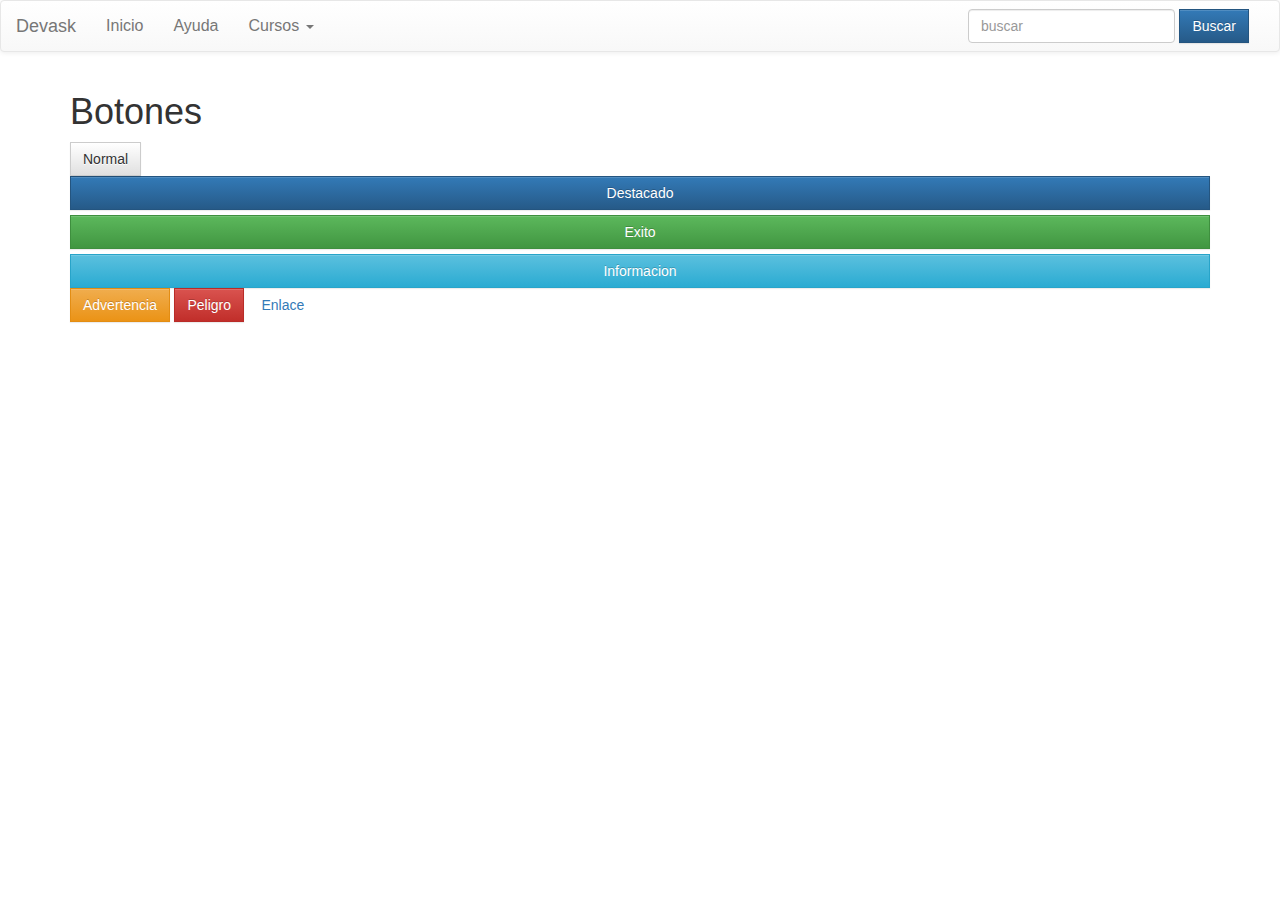
<file: devask/prueba.html>
<!doctype html>
<!--[if lt IE 7]>      <html class="no-js lt-ie9 lt-ie8 lt-ie7" lang=""> <![endif]-->
<!--[if IE 7]>         <html class="no-js lt-ie9 lt-ie8" lang=""> <![endif]-->
<!--[if IE 8]>         <html class="no-js lt-ie9" lang=""> <![endif]-->
<!--[if gt IE 8]><!--> 
<html class="no-js" lang=""> <!--<![endif]-->

<head>
    <meta charset="utf-8">
    <meta http-equiv="X-UA-Compatible" content="IE=edge,chrome=1">
    <title></title>
    <meta name="description" content="">
    <meta name="viewport" content="width=device-width, initial-scale=1">

    <link rel="stylesheet" href="css/bootstrap.min.css">
    </style>
    <link rel="stylesheet" href="css/bootstrap-theme.min.css">
    <link rel="stylesheet" href="css/main.css">

    <script src="js/vendor/modernizr-2.8.3.min.js"></script>
</head>

<body>
    <!--[if lt IE 8]>
            <p class="browserupgrade">You are using an <strong>outdated</strong> browser. Please <a href="http://browsehappy.com/">upgrade your browser</a> to improve your experience.</p>
        <![endif]-->

    <nav class="navbar navbar-default">
        <div class="container-fluid">
            <div class="navbar-header">
                <button class="navbar-toggle" data-toggle="collapse" data-target="#bs-example-navbar-collapse-1">
                    <span class="icon-bar"></span>
                    <span class="icon-bar"></span>
                    <span class="icon-bar"></span>
                </button>
                <a href="#" class="navbar-brand">Devask</a>
            </div>
            <div class="collapse navbar-collapse" id="bs-example-navbar-collapse-1">
                <ul class="nav navbar-nav">
                    <li><a href="#">Inicio</a></li>
                    <li><a href="#">Ayuda</a></li>
                    <li class="dropdown">
                        <a href="#" data-toggle="dropdown" class="dropdown-toggle">Cursos <span class="caret"></span></a>
                        <ul class="dropdown-menu">
                            <li><a href="#">Bootstrap</a></li>
                            <li><a href="#">Django</a></li>
                            <li class="divider"></li>
                            <li><a href="#">Node.js</a></li>
                        </ul>
                    </li>
                </ul>
                <form class="navbar-form navbar-right">
                    <div class="form-group">
                        <input type="text" class="form-control" placeholder="buscar">
                    </div>
                    <button class="btn btn-primary">Buscar</button>
                </form>
            </div>
        </div>
    </nav>

    <div class="container">
        <h1>Botones</h1>
        <button class="btn btn-default">Normal</button>
        <button class="btn btn-primary btn-block">Destacado</button>
        <button class="btn btn-success btn-block">Exito</button>
        <button class="btn btn-info btn-block">Informacion</button>
        <button class="btn btn-warning">Advertencia</button>
        <button class="btn btn-danger">Peligro</button>
        <button class="btn btn-link">Enlace</button>
    </div>

    <script>
        window.jQuery || document.write('<script src="js/vendor/jquery-1.11.2.min.js"><\/script>')
    </script>

    <script src="js/vendor/bootstrap.min.js"></script>

    <script src="js/main.js"></script>
</body>
</html>
</file>
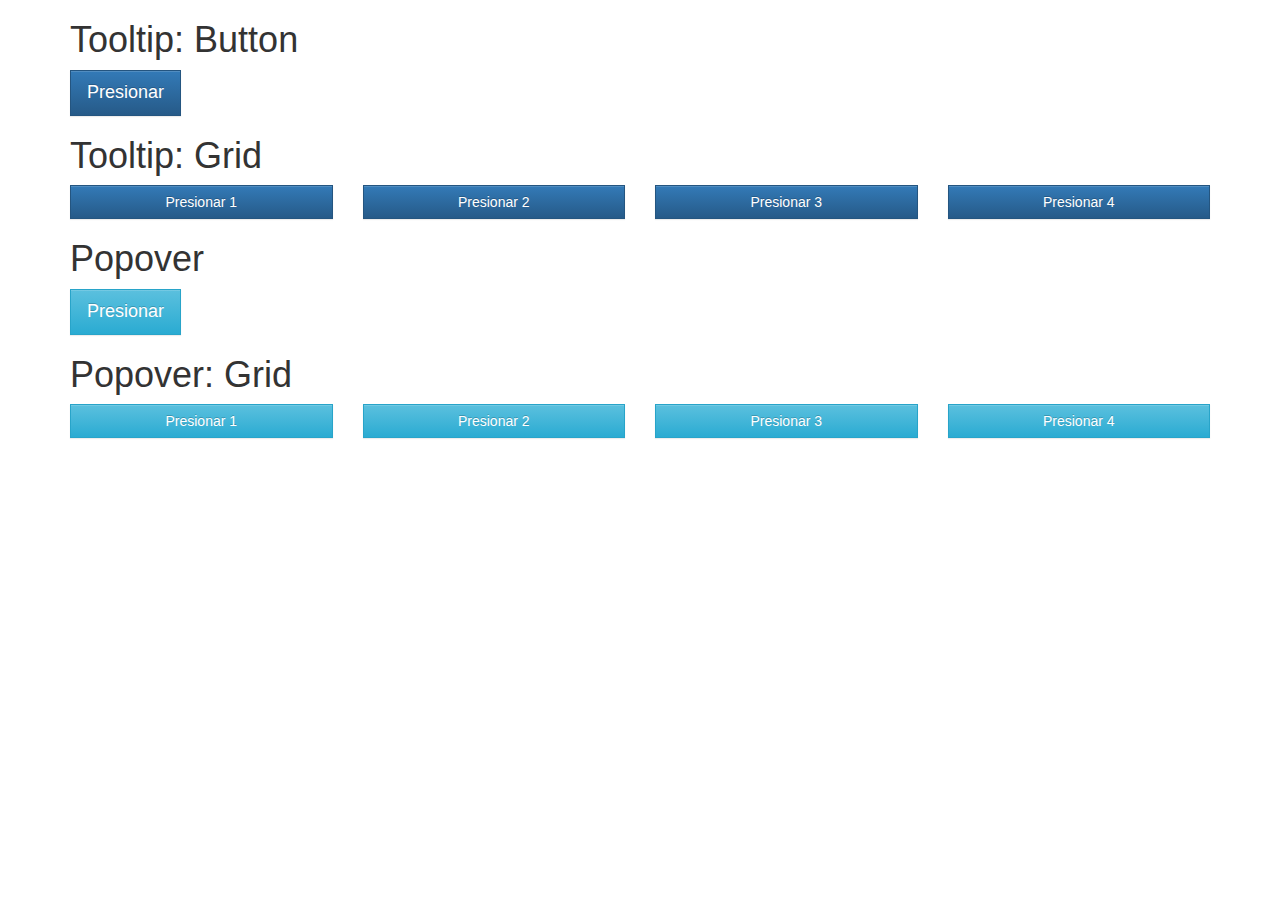
<file: devask/tooltip.html>
<!doctype html>
<!--[if lt IE 7]>      <html class="no-js lt-ie9 lt-ie8 lt-ie7" lang=""> <![endif]-->
<!--[if IE 7]>         <html class="no-js lt-ie9 lt-ie8" lang=""> <![endif]-->
<!--[if IE 8]>         <html class="no-js lt-ie9" lang=""> <![endif]-->
<!--[if gt IE 8]><!-->
<html class="no-js" lang="">
<!--<![endif]-->

<head>
    <meta charset="utf-8">
    <meta http-equiv="X-UA-Compatible" content="IE=edge,chrome=1">
    <title></title>
    <meta name="description" content="">
    <meta name="viewport" content="width=device-width, initial-scale=1">

    <link rel="stylesheet" href="css/bootstrap.min.css">
    </style>
    <link rel="stylesheet" href="css/bootstrap-theme.min.css">
    <link rel="stylesheet" href="css/main.css">

    <script src="js/vendor/modernizr-2.8.3.min.js"></script>
</head>

<body>
    <!--[if lt IE 8]>
            <p class="browserupgrade">You are using an <strong>outdated</strong> browser. Please <a href="http://browsehappy.com/">upgrade your browser</a> to improve your experience.</p>
        <![endif]-->

    <div class="container">
        <h1>Tooltip: Button</h1>
        <button class="btn btn-primary btn-lg" data-toggle="tooltip" title="Hola">Presionar</button>
    </div>

    <div class="container">
        <h1>Tooltip: Grid</h1>
        <div class="row">
            <div class="col-xs-12 col-sm-3">
                <button class="btn btn-primary btn-block" data-toggle="tooltip" data-placement="left" title="Izquierda">Presionar 1</button>
            </div>
            <div class="col-xs-12 col-sm-3">
                <button class="btn btn-primary btn-block" data-toggle="tooltip" data-placement="top" title="Arriba">Presionar 2</button>
            </div>
            <div class="col-xs-12 col-sm-3">
                <button class="btn btn-primary btn-block" data-toggle="tooltip" data-placement="bottom" title="Abajo">Presionar 3</button>
            </div>
            <div class="col-xs-12 col-sm-3">
                <button class="btn btn-primary btn-block" data-toggle="tooltip" data-placement="right" title="Derecha: Lorem ipsum dolor sit amet, consectetur adipisicing elit. Quidem obcaecati recusandae tenetur id optio quaerat accusamus architecto, consequuntur quo, ipsam nisi aliquam expedita dolor qui quod officiis magni est fugiat.">Presionar 4</button>
            </div>
        </div>
    </div>

    <div class="container">
        <h1>Popover</h1>
        <button class="btn btn-info btn-lg" data-container="body" data-toggle="popover" data-placement="right" data-content="Lorem ipsum dolor sit amet, consectetur adipisicing elit. Reprehenderit vero, atque dolore sint maiores, quo tenetur necessitatibus voluptates soluta eaque facere obcaecati deserunt dolorem exercitationem ipsam voluptas aut error quia!" title="Titulo mensaje">Presionar</button>
    </div>

    <div class="container">
        <h1>Popover: Grid</h1>
        <div class="row">
            <div class="col-xs-12 col-sm-3">
                <button class="btn btn-info btn-block" data-container="body" data-toggle="popover" data-placement="left" data-content="Lorem" title="Titulo mensaje">Presionar 1</button>
            </div>
            <div class="col-xs-12 col-sm-3">
                <button class="btn btn-info btn-block" data-container="body" data-toggle="popover" data-placement="top" data-content="Lorem" title="Titulo mensaje">Presionar 2</button>
            </div>
            <div class="col-xs-12 col-sm-3">
                <button class="btn btn-info btn-block" data-container="body" data-toggle="popover" data-placement="bottom" data-content="Lorem" title="Titulo mensaje">Presionar 3</button>
            </div>
            <div class="col-xs-12 col-sm-3">
                <button class="btn btn-info btn-block" data-container="body" data-toggle="popover" data-placement="right" data-content="Lorem" title="Titulo mensaje">Presionar 4</button>
            </div>
        </div>
    </div>

    <script>
        window.jQuery || document.write('<script src="js/vendor/jquery-1.11.2.min.js"><\/script>')
    </script>

    <script src="js/vendor/bootstrap.min.js"></script>

    <script src="js/main.js"></script>
</body>

</html>
</file>
<file: devask/css/main.css>
/* ==========================================================================
   Author's custom styles
   ========================================================================== */

body {
    font-size: 16px;
}

.color1 {
    background-color: #f44;
}

.color2 {
    background-color: #33b5e5;
}

.color3 {
    background-color: #8e44ad;
}

.color4 {
    background-color: #2ecc71;
}

.navbar-personalizado {
    background-color: #0e7ac4;
    border-radius: 0;
    margin-bottom: 0;
}

.link-personalizado {
    color: white;
    text-shadow: none;
}

.link-personalizado:hover {
    color: white;
}

.nav-personalizado>li>a {
    color: white;
    text-shadow: none;
}

.nav-personalizado>li>a:hover {
    background-color: #0e68b8;
}

.app-bar {
    background-color: white;
}

.app-principal {
    background-color: #0e7ac4;
    color: white;
    text-align: center;
}

.app-titulo {
    font-size: 40px;
}

.app-descripcion {
    font-size: 18px;
}

.app-redes {
    width: 80%;
    margin-left: auto;
    margin-right: auto;
    margin-top: 20px;
    margin-bottom: 20px;
}

.app-sociales {
    width: 80%;
    margin-left: auto;
    margin-right: auto;
}

.app-facebook {
    width: 40%;
    display: inline-block;
    margin-right: 20px;
}

.app-twitter {
    width: 40%;
    display: inline-block;
    margin-right: 20px;
}

.btn-facebook {
    color: white;
    background-color: #3e5998;
}

.btn-twitter {
    color: white;
    background-color: #00acde;
}

.btn {
    border-radius: 0 !important;
}

.app-preguntar {
    background-color: #3498bd;
    border-bottom: 6px solid #eceef1;
}

.btn-preguntar {
    color: white;
    background-color: #2ecc71;
    margin-top: 16px;
    margin-bottom: 16px;
}

.app-datos {
    margin-top: 10px;
    font-size: 18px;
    color: white;
    margin-bottom: 18px;
    margin-top: 27px;
}

.gl-usuario {
    display: inline-block;
}

.gl-preguntas {
    margin-left: 20px;
    display: inline-block;
}

.app-top {
    margin-top: 10px;
    font-size: 18px;
}

.app-user {
    text-align: center;
    font-size: 18px;
}

.app-img-centrar {
    margin-left: auto;
    margin-right: auto;
}

.app-justificar {
    text-align: justify;
    padding-top: 5px;
    padding-bottom: 5px;
}

.app-textM {
    font-size: 12px;
}

.gl-vistas {
    color: #33b5e5;
    padding-right: 5px;
    font-size: 14px !important;
}

.gl-respuestas {
    color: #2ecc71;
    padding-right: 5px;
    font-size: 14px !important;
}

.gl-votos {
    color: #f39c12;
    padding-right: 5px;
    font-size: 14px !important;
}

.app-etiquetas {
    font-size: 16px;
    color: white;
    background-color: #2ecc71;
    border-bottom: 6px solid #24a159;
    margin-bottom: -8px;
    padding-top: 8px;
}

.label-etiqueta {
    background-color: #333;
}

.app-centrar {
    text-align: center;
}

.app-footer {
    background-color: #0e7ac4;
    color: white;
    font-size: 20px;
    text-align: center;
    padding: 20px;
}
</file>
